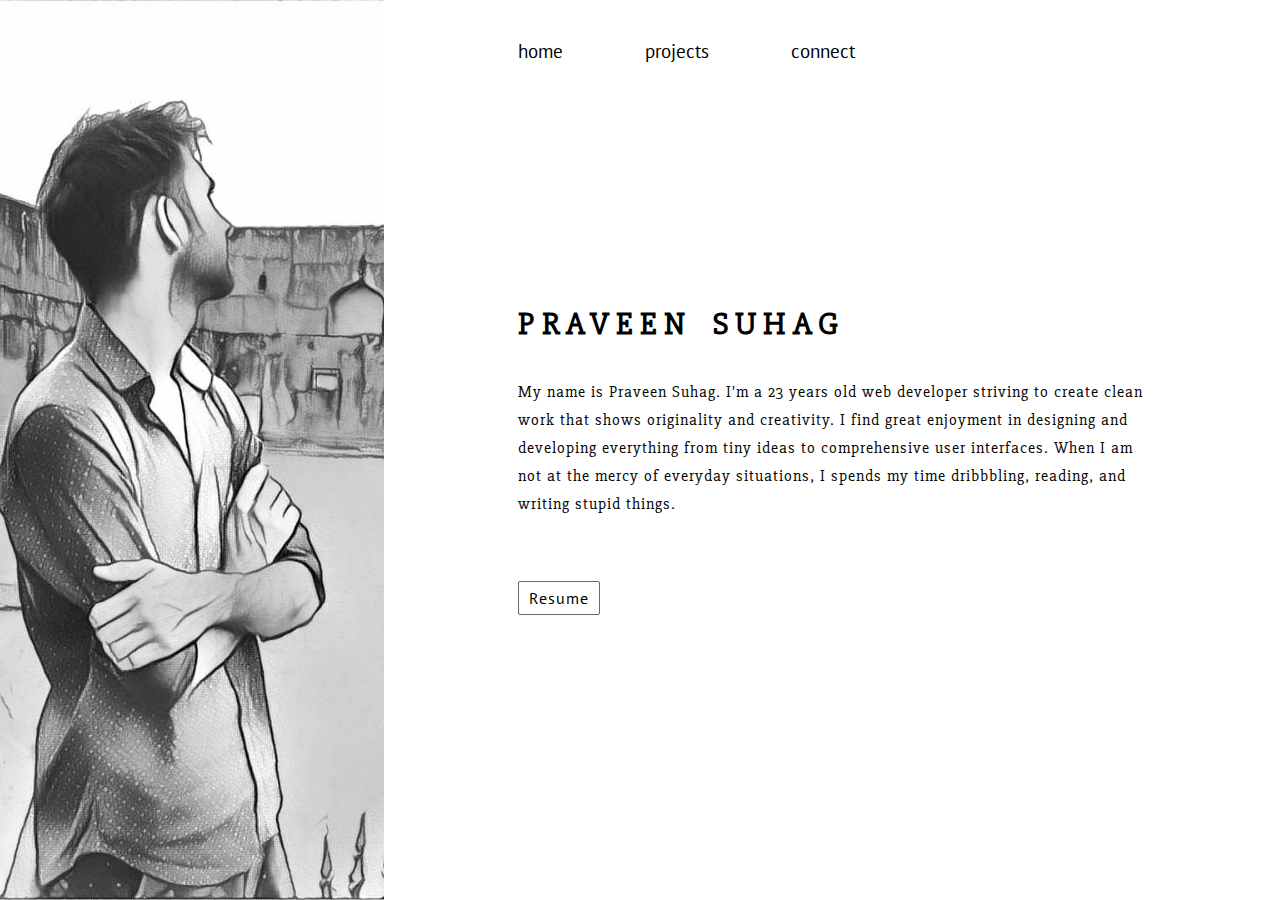
<file: index.html>
<!DOCTYPE html>

<head>
    <meta charset="utf-8">
    <meta http-equiv="X-UA-Compatible" content="IE=edge">
    <title>Suhag</title>
    <meta name="description" content="">
    <meta name="viewport" content="width=device-width, initial-scale=1">
    <link rel="stylesheet" type="text/css" href="home.css">
    <link rel="stylesheet" type="text/css" href="grid.css">
    
    <link href="https://fonts.googleapis.com/css?family=PT+Sans:400,700,700i&subset=cyrillic,cyrillic-ext,latin-ext" rel="stylesheet">
    <link href="https://fonts.googleapis.com/css?family=Slabo+27px" rel="stylesheet">
</head>

<body>
    <div class="home-page">
        <div class="home-gallery">
        </div>
        <div class="home-desc">
            <div class="navbar">
                <ul>
                    <li class="inline-me li-style-on js-home-bar">home</li>
                    <li class="inline-me li-style-on js-work-bar">projects</li>
                    <li class="inline-me li-style-on js-connect-bar">connect</li>
                </ul>
            </div>
            <div class="home-desc-about js-home-desc-about">
                <p class="title-name">Praveen Suhag</p>
                <p class="font-big">My name is Praveen Suhag. I'm a 23 years old web developer striving to create clean work that shows originality and creativity. I find great enjoyment in designing and developing everything from tiny ideas to comprehensive user interfaces. When I am not at the mercy of everyday situations, I spends my time dribbbling, reading, and writing stupid things.</p>
                <p class="contact-link style-none"></p>
                <p class="resume-link style-none"><a href="resume.pdf" class="style-none js-resume-link" style="border: 1px solid #666; border-radius: 2px; padding: 6px 10px;" target="_blank">Resume</a></p>
            </div>
        </div>
    </div>
    <div class="work-page js-work-page">
        <div class="close-button js-close-button">
            <img src="images/cross.svg">
        </div>
        <div class="side-line">
        </div>
        <div class="geekfunnel-container image-shadow">
            <div class="digit-number">
                01
                <p class="project-name">Geek Funnel</p>
            </div>
            <div class="pure-g">
                <div class="pure-u-2-5 pure-u-sm-1">
                    <div class="project-about js-geek-about">
                        <p class="big-letter">Geek Funnel brings together skilled people who have succeeded in an outstanding way through years of involvement with the world best and bright ideas.</p>
                        <!-- <p style="margin: 30px 0; color: red;">NodeJs | HapiJs | JavaScript | HTML | CSS</p> -->
                        <p style="margin-top: 30px;">Tools :</p>
                        <p style="margin-top: 10px;margin-bottom: 30px; color: #999;">NodeJs, HapiJs, JavaScript, Gulp, CSS</p>
                        <a href="http://geekfunnel.herokuapp.com/" target="_blank">
                            <p>Visit Project</p>
                        </a>
                    </div>
                </div>
                <div class="pure-u-3-5 pure-u-sm-1">
                    <div class="project-coverpic js-geekfunnel-coverpic">
                        <div style="display: table-cell; vertical-align: middle;">
                            <img src="images/work5.jpg">
                        </div>
                    </div>
                </div>
                <div class="geekfunnel-subcontainer">
                    <div class="subcont-height">
                        <div class="pure-g">
                            <div class="pure-u-1-2 pure-u-sm-1">
                                <div class="geekfunnel-pic js-geeksubpic1">
                                    <div class="tb-cell">
                                        <img src="images/work11.jpg">
                                    </div>
                                </div>
                            </div>
                            <div class="pure-u-1-2 pure-u-sm-1">
                                <div style="display: table; height: 100%; width: 100%;">
                                    <div class="tb-cell">
                                        <p class="big-letter geeksubinfo js-geeksubinfo1">We have clubbed together versatile range of people, from technology to invention to business and much more who are worth knowing.</p>
                                    </div>
                                </div>
                            </div>
                        </div>
                    </div>
                    <div class="subcont-height">
                        <div class="pure-g">
                            <div class="pure-u-1-2 pure-u-sm-1">
                                <div class="geekfunnel-pic js-geeksubpic2"">
                                    <div class="tb-cell">
                                        <img src="images/work8.jpg">
                                    </div>
                                </div>
                            </div>
                            <div class="pure-u-1-2 pure-u-sm-1">
                                <div style="display: table; height: 100%; width: 100%;">
                                    <div class="tb-cell">
                                        <p class="big-letter geeksubinfo js-geeksubinfo2">Here like-minded and passionate people can inclined to read about them and spark a motivation to learn more.</p>
                                    </div>
                                </div>
                            </div>
                        </div>
                    </div>
                </div>
            </div>
        </div>
        <div class="homezop-container image-shadow">
            <div class="digit-number">
                02
                <p class="project-name mobile-fix">Homezop</p>
            </div>
            <div class="pure-g">
                <div class="pure-u-2-5 pure-u-sm-1">
                    <div class="project-about js-homezop-about">
                        <p class="big-letter">We Design A Home That Makes You Happy And not just once, but every time you look at it.</p>
                        <!-- <p style="margin: 30px 0; color: red;">Arduino | Python</p>
                        <p style="margin-top: 30px;">Tools :</p> -->
                        <p style="margin-top: 30px;">Tools :</p>
                        <p style="margin-top: 10px;margin-bottom: 30px; color: #999;">NodeJs, HapiJs, JavaScript, Gulp, Sass</p>
                        <a href="http://homezop.com/" target="_blank">
                            <p>Visit Project</p>
                        </a>
                    </div>
                </div>
                <div class="pure-u-3-5 pure-u-sm-1">
                    <div class="project-coverpic js-homezop-coverpic">
                        <div style="display: table-cell; vertical-align: middle;">
                            <img src="images/homezop.jpg">
                        </div>
                    </div>
                </div>
            </div>
        </div>
        <div class="gabru-container image-shadow">
            <div class="digit-number">
                03
                <p class="project-name mobile-fix">Gabru</p>
            </div>
            <div class="pure-g">
                <div class="pure-u-2-5 pure-u-sm-1">
                    <div class="project-about js-gabru-about">
                        <p class="big-letter">A nutrition based React app where you can find delicious food to fit your lifestyle.</p>   
                        <p style="margin-top: 30px;">Tools :</p>
                        <p style="margin-top: 10px;margin-bottom: 30px; color: #999;">Javascript, React.js</p>
                        <a href="https://p4suhag.github.io/gabru/" target="_blank">
                            <p>Visit Project</p>
                        </a>
                    </div>
                </div>
                <div class="pure-u-3-5 pure-u-sm-1">
                    <div class="project-coverpic js-gabru-coverpic">
                        <div style="display: table-cell; vertical-align: middle;">
                            <img src="images/gabru.jpg">
                        </div>
                    </div>
                </div>
            </div>
        </div>
        <div class="rolto-container image-shadow">
            <div class="digit-number">
                04
                <p class="project-name mobile-fix">Rolto</p>
            </div>
            <div class="pure-g">
                <div class="pure-u-2-5 pure-u-sm-1">
                    <div class="project-about js-rolto-about">
                        <!-- <p class="big-letter">A nutrition based React app where you can find delicious food to fit your lifestyle.</p>-->
                        <p class="big-letter">Visualisation app shows Sachin Tendulkar stats using Force collision layout with d3</p>   
                        <p style="margin-top: 30px;">Tools :</p>
                        <p style="margin-top: 10px;margin-bottom: 30px; color: #999;">Javascript, d3.js</p>
                        <a href="https://p4suhag.github.io/rolto/" target="_blank">
                            <p>Visit Project</p>
                        </a>
                    </div>
                </div>
                <div class="pure-u-3-5 pure-u-sm-1">
                    <div class="project-coverpic js-rolto-coverpic">
                        <div style="display: table-cell; vertical-align: middle;">
                            <img src="images/rolto.jpg">
                        </div>
                    </div>
                </div>
            </div>
        </div>
        <div class="weaponx-container image-shadow">
            <div class="digit-number">
                05
                <p class="project-name">WeaponX</p>
            </div>
            <div class="pure-g">
                <div class="pure-u-2-5 pure-u-sm-1">
                    <div class="project-about js-weaponx-about">
                        <p class="big-letter">WeaponX is a Arduino based project which automatically sense the target and aims on it by sensing target motion. Code is available on GitHub.</p>
                        <!-- <p style="margin: 30px 0; color: red;">Arduino | Python</p>
                        <p style="margin-top: 30px;">Tools :</p> -->
                        <p style="margin-top: 30px;">Tools :</p>
                        <p style="margin-top: 10px;margin-bottom: 30px; color: #999;">Arduino, Python</p>
                        <a href="https://github.com/p4suhag/raichu" target="_blank">
                            <p>Github</p>
                        </a>
                    </div>
                </div>
                <div class="pure-u-3-5 pure-u-sm-1">
                    <div class="project-coverpic js-weaponx-coverpic">
                        <div style="display: table-cell; vertical-align: middle;">
                            <img src="images/weaponx.jpg">
                        </div>
                    </div>
                </div>
            </div>
        </div>
    </div>
    <script type="text/javascript" src="scripts/jquery-3.1.0.js"></script>
    <!-- <script src="https://ajax.googleapis.com/ajax/libs/jquery/2.2.2/jquery.min.js"></script> -->
    <script src="scripts/client.js"></script>
</body>

</html>
</file>
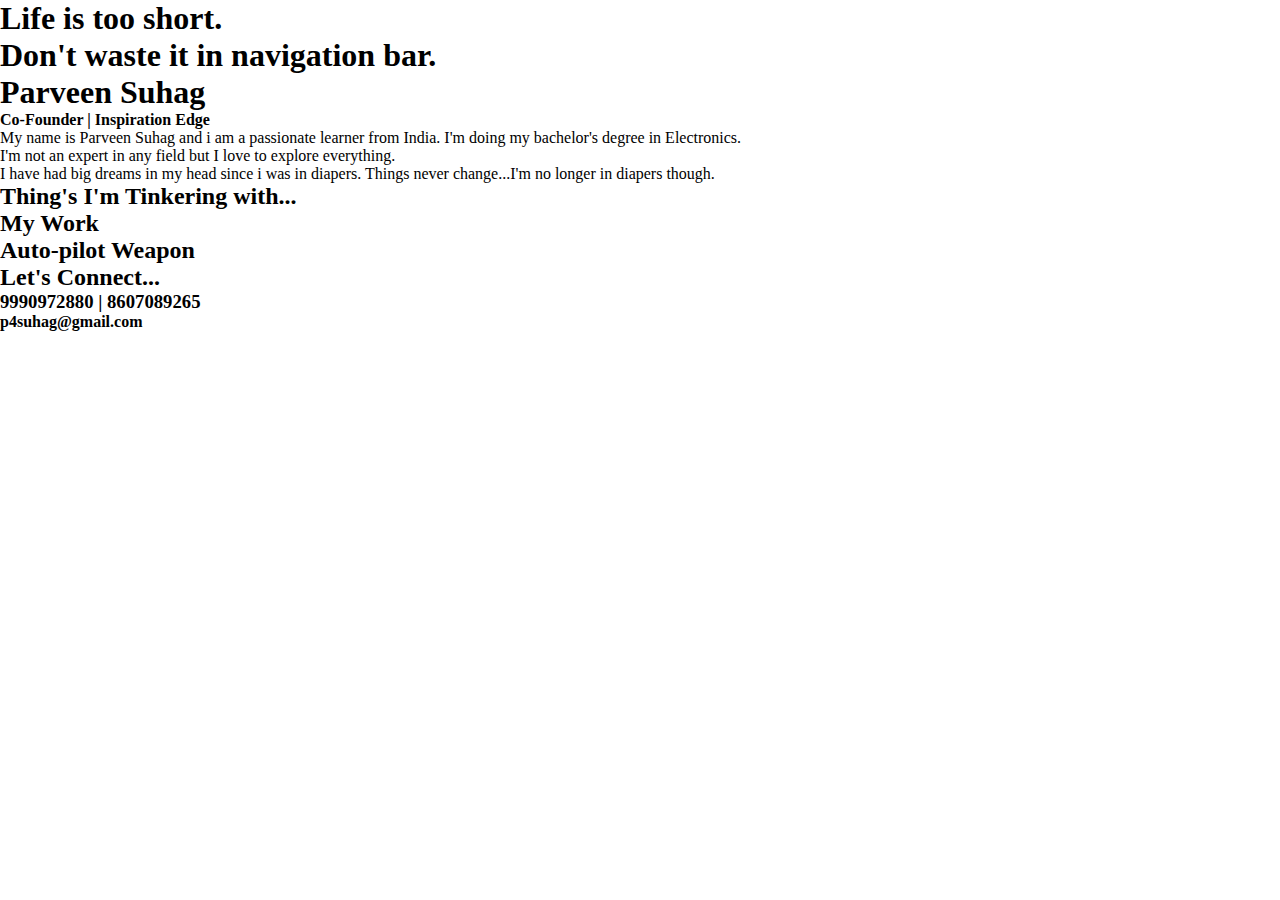
<file: home.html>
<!DOCTYPE html>
<!--[if lt IE 7]>      <html class="no-js lt-ie9 lt-ie8 lt-ie7"> <![endif]-->
<!--[if IE 7]>         <html class="no-js lt-ie9 lt-ie8"> <![endif]-->
<!--[if IE 8]>         <html class="no-js lt-ie9"> <![endif]-->
<!--[if gt IE 8]><!--> <html class="no-js"> <!--<![endif]-->
    <head>
        <meta charset="utf-8">
        <meta http-equiv="X-UA-Compatible" content="IE=edge">
        <title>Suhag</title>
        <meta name="description" content="">
        <meta name="viewport" content="width=device-width, initial-scale=1">
        <link href='http://fonts.googleapis.com/css?family=Kaushan+Script' rel='stylesheet' type='text/css'>
        <link href='http://fonts.googleapis.com/css?family=Courgette' rel='stylesheet' type='text/css'>
        
        <link rel="stylesheet" href="http://maxcdn.bootstrapcdn.com/font-awesome/4.3.0/css/font-awesome.min.css">
        <link href="http://ga-dash.s3.amazonaws.com/production/assets/application-116d553c2927f164a87d23535cb48fc2.css" media="all" rel="stylesheet" type="text/css">


        <link rel="stylesheet" type="text/css" href="home.css">

        

        <!-- Place favicon.ico and apple-touch-icon.png in the root directory -->
    </head>
    <body>
        <!--[if lt IE 7]>
            <p class="browsehappy">You are using an <strong>outdated</strong> browser. Please <a href="http://browsehappy.com/">upgrade your browser</a> to improve your experience.</p>
        <![endif]-->

        <!-- Add your site or application content here -->
        <div id="slide1">
           <div id="box1">
           	   <h1>Life is too short.
        	   <br>
        	   Don't waste it in navigation bar.</h1>
           </div>
        	
        	<div id="dp">
        		
        	</div>
        </div>



        <div id="slide2">
           <div id="box2">
        	<h1>Parveen Suhag</h1>
        	<h4>Co-Founder | Inspiration Edge</h4>
            <p>My name is Parveen Suhag and i am a passionate learner from India. I'm doing my bachelor's degree in Electronics.</p>
            <p>I'm not an expert in any field but I love to explore everything.</p>
            <p>I have had big dreams in my head since i was in diapers. Things never change...I'm no longer in diapers though.</p>
           </div> 
        </div>

        
        <div id="slide3">
           <h2>Thing's I'm Tinkering with...</h2>
           <div id="outer">
        	<div id="js" class="circle">
        		
        	</div>
        	<div id="html" class="circle">
        		
        	</div>
        	<div id="css" class="circle">
        		
        	</div>
        	<div id="arduino" class="circle">
        		
        	</div>
        	<div id="electro" class="circle">
        		
        	</div>
        	<div id="jquery" class="circle">
        		
        	</div>
        	<div id="c" class="circle">
                
        	</div>
           </div>
        </div>



        <div id="slide4">
        	<h2>My Work</h2>
        	<div id="block1" class="block">
        		
        	</div>
        	<div id="block2" class="block">
        		
        	</div>
        	<div id="block3" class="block">
        		<h2>Auto-pilot Weapon</h2>
        	</div>
        </div>

        
        <div id="slide5">
        	<h2>Let's  Connect...</h2>
        	<div id="fb" class="connect">
        		<a href="https://www.facebook.com/psuhag1"><img src="social/fb8.svg"></a>
        	</div>
        	<div id="twitter" class="connect">
        		<a href="https://twitter.com/p4suhag"><img src="social/twitter.svg"></a>
        	</div>
        	<div id="in" class="connect">
        		<a href="https://www.linkedin.com/pub/parveen-suhag/3b/555/24"><img src="social/linkedin1.svg"></a>
        	</div>
        	<div id="git" class="connect">
        		<a href="https://github.com/parveensuhag"><img src="social/git3.svg"></a>
        	</div>
        	<h3>9990972880 | 8607089265</h3>
        	<h4>p4suhag@gmail.com</h4>
        </div>










        <script src="//ajax.googleapis.com/ajax/libs/jquery/1.10.2/jquery.min.js"></script>
        <script>window.jQuery || document.write('<script src="js/vendor/jquery-1.10.2.min.js"><\/script>')</script>

        <!-- Google Analytics: change UA-XXXXX-X to be your site's ID. -->
        <script>
            (function(b,o,i,l,e,r){b.GoogleAnalyticsObject=l;b[l]||(b[l]=
            function(){(b[l].q=b[l].q||[]).push(arguments)});b[l].l=+new Date;
            e=o.createElement(i);r=o.getElementsByTagName(i)[0];
            e.src='//www.google-analytics.com/analytics.js';
            r.parentNode.insertBefore(e,r)}(window,document,'script','ga'));
            ga('create','UA-XXXXX-X');ga('send','pageview');
        </script>
        
    </body>
</html>
</file>
<file: home.css>
html {
    height: 100%;
    /*overflow: hidden;*/
    margin: 0;
    padding: 0;
}

body {
    margin: 0;
    padding: 0;
    height: 100%;
    width: 100%;
    background-color: #FFF;
    font-family: Slabo\ 27px, serif;
    font-size: 16px;
}

* {
    margin: 0;
    padding: 0;
    box-sizing: border-box;
    -webkit-font-smoothing: antialiased;
    font-smoothing: antialiased;
}

.red-color {
    color: #FF3366;
}

.style-none {
    text-decoration: none;
    color: #000;
}

.home-page {
    width: 100%;
    height: 100%;
}

.home-desc {
    width: 70%;
    height: 100%;
    display: table;
    float: right;
}

.navbar {
    display: table-row;
    z-index: 1;
    height: 60px;
}

.navbar ul {
    padding-left: 15%;
    margin-top: 30px;
    font-family: 'PT Sans', sans-serif;
}

.inline-me {
    display: inline-block;
}

li {
    margin: 0 70px 0 0;
    padding: 8px;
    padding-left: 0;
    font-size: 1.2em;
}

.li-style-on:hover {
    cursor: pointer;
}

.hover-border:hover {
    border-bottom: solid 1px red;
    cursor: pointer;
}

.home-desc-about {
    display: table-cell;
    vertical-align: middle;
    padding: 0 15% 70px;
}

.title-name,
.font-big {
    margin: 35px 0;
}
.font-big {
    margin-bottom: 70px;
}

.title-name {
    font-size: 2em;
    font-weight: 600;
    letter-spacing: 7px;
    word-spacing: 8px;
    text-transform: uppercase;
}

.font-big {
    line-height: 1.75em;
    font-size: 1em;
    /* font-weight: 600; */
    color: #000;
    letter-spacing: 1px;
    word-spacing: 1px;
}

.resume-link,
.contact-link {
    font-family: 'PT Sans', sans-serif;
    letter-spacing: 1px;
    margin: 25px 0;
}

.contact-link-sub {
    display: block;
    text-decoration: none;
    color: black;
}

.home-gallery {
    width: 30%;
    height: 100%;
    float: left;
    position: relative;
    /*background-color: #EDEDED;*/
    background: url(./images/ps00.jpg);
    background-position: center;
    background-size: cover;
    -webkit-filter: grayscale(1);
}

.home-gallery-box {
    width: 100%;
    position: absolute;
    top: 15%;
    left: -15%;
    max-height: 100%;
    max-width: 100%;
    width: auto;
}


/*-----[ style the connect box ]------*/

.connect {
    width: 30%;
    height: 100%;
    position: fixed;
    left: 100%;
}

.connect-holder {
    width: 280px;
    height: 420px;
    position: relative;
    top: 26%;
    margin: auto;
    color: #555;
    border-radius: 5px;
    -webkit-transition: width 0.7s, top 0.7s;
    transition: width 0.7s, top 0.7s;
    -webkit-box-shadow: 0 15px 20px rgba(0, 0, 0, 0.2);
    box-shadow: 0 10px 10px rgba(0, 0, 0, 0.2);
}

.connect-image {
    height: 400px;
    position: relative;
    top: -30px;
    border-radius: 4px;
    background: url('./images/ps20.jpg') center/cover;
    -webkit-transition: top 0.7s, left 4s;
    transition: top 0.7s, left 4s;
    z-index: 3;
}

.phone-me {
    position: absolute;
    bottom: 10px;
    width: 100%;
    text-align: center;
    font-weight: 700;
    letter-spacing: 1px;
}


/*.phone-me {
  position: absolute;
  bottom: 10px;
  right: 10px;
}

.phone-me span {
  float: right;
  color: #FBFBE4;
  font-weight: 700;
  display: inline-block;
  margin: 0 5px;
  letter-spacing: 2px;
}

.phone-me img {
  height: 15px;
  width: 15px;
}*/

.connect-holder:hover {
    /*width: 320px;*/
    top: 30%;
}

.connect-holder:hover .connect-image {
    top: -150px;
    /*left: 70px;*/
}

.social-link {
    width: 100%;
    margin: auto;
    position: absolute;
    bottom: -2px;
    text-align: center;
}

.social-link p {
    font-size: 0.9em;
    letter-spacing: 1.6px;
    margin-bottom: 35px;
    font-weight: 700;
    text-transform: uppercase;
}

.social-link li {
    display: inline-block;
    list-style-type: none;
}

.social-link img {
    width: 20px;
    height: 20px;
}


/*----[ work page ]-----*/

.work-page {
    width: 100%;
    height: 100%;
    position: fixed;
    top: 0;
    background-color: #fff;
    z-index: 4;
    overflow: scroll;
    text-align: justify;
    visibility: hidden;
}

.work-page p {
    font-family: 'PT Sans', sans-serif;
}

.work-page a {
    color: #551A8B;
}

.close-button {
    position: fixed;
    top: 20px;
    right: 20px;
    height: 20px;
    width: 20px;
    cursor: pointer;
}

.side-line {
    position: fixed;
    left: 15%;
    width: 12px;
    height: 250px;
    background-color: rgba(0, 0, 0, 0.04);
    border-radius: 0 0 10px 10px;
}

.side-line,
.digit-number {
    z-index: -1;
}

.geekfunnel-container,
.homezop-container,
.gabru-container,
.weaponx-container {
    width: 90%;
    margin: auto;
    margin-bottom: 80px;
}

.geekfunnel-container {
    margin-bottom: 40px;
}

.project-name {
    display: inline-block;
    margin-left: 70px;
    font-size: 0.55em;
    color: rgba(0, 0, 0, 0.12);
}

.digit-number {
    font-size: 700%;
    float: left;
    position: absolute;
    left: 5%;
    color: rgba(0, 0, 0, 0.04);
    font-family: Slabo\ 27px, serif;
}

.image-shadow img {
    box-shadow: 1px 4px 8px 0 rgba(0, 0, 0, 0.2), 0 6px 20px 0 rgba(0, 0, 0, 0.19);
    /*-webkit-box-shadow: 0 15px 20px rgba(0,0,0,0.2);*/
}

.project-about {
    width: 55%;
    margin: 55% auto 0;
    opacity: 0;
    position: relative;
    top: 250px;
}

.project-about a {
    text-decoration: none;
}

.project-about a p {
    margin-top: 30px;
}

.big-letter:first-letter {
    float: left;
    color: #f00;
    font-size: 55px;
    line-height: 50px;
    padding-top: -4px;
    padding-right: 8px;
    padding-left: 2px;
    font-family: Georgia;
}

.project-coverpic {
    height: 100%;
    display: table;
    position: relative;
    left: 80%;
    opacity: 0;
}


/*.coverpic-box {
  width: 80%;
  height: 100%;
  background-image: url('./images/geekfunnel-cover.png');
  background-size: cover;
  background-position: center;
}*/

.project-coverpic img {
    width: 100%;
    margin: 27% auto 0 auto;
}

.geekfunnel-subcontainer {
    width: 100%;
    margin: 15% 11% 17%;
}

.tb-cell {
    display: table-cell;
    vertical-align: middle;
}

.subcont-height {
    height: 70%;
}

.geekfunnel-subcontainer p {
    position: relative;
    padding: 15px;
}

.geekfunnel-pic {
    max-width: 550px;
    display: table;
    position: relative;
    left: 300px;
    opacity: 0;
    z-index: 1;
}

.geekfunnel-pic img {
    width: 100%;
}

.geeksubinfo {
    position: relative;
    left: -300px;
    opacity: 0;
    max-width: 300px;
    margin: auto;
}

.resume-link img {
    height: 25px;
    width: 25px;
    margin-right: 20px;
}

.contact-link img {
    height: 25px;
    width: 25px;
    margin-right: 20px;
    position: relative;
    top: 8px;
}

.resume-link span {
    float: right;
    margin-right: 25px;
}

.phone-no {
    position: relative;
    top: -7.5px;
    padding-left: 15px;
    visibility: hidden;
}

.phone-no,
.phone-icon {
    cursor: pointer;
}

.phone-no:hover {
    visibility: visible;
}

.phone-icon-box:hover + .phone-no {
    visibility: visible;
}


/*------[ code for responsiveness ]---------*/

@media screen and (max-width: 700px) {
    .home-gallery {
        width: 100%;
        height: 50%;
        float: none;
    }
    .home-desc {
        width: 100%;
        float: none;
    }
    .navbar ul {
        padding: 0;
        text-align: center;
    }
    .navbar li {
        margin: 0 30px;
    }
    .home-desc-about {
        padding: 0 15%;
    }
}

@media screen and (max-width: 700px) {
    .navbar li {
        margin: 0 20px;
    }
    .title-name {
        font-size: 1.5em;
    }
    .resume-link {
        margin-top: 50px;
    }
}

@media screen and (max-width: 700px) {
    .navbar li {
        margin: 0 10px;
        font-size: 1em;
    }
}

@media screen and (max-width: 500px) {
    .phone-no {
        top: 20px;
        padding-left: 50px;
    }
    .digit-number {
        font-size: 500%;
    }
    .project-name {
        position: relative;
        top: -40px;
    }
    .mobile-fix {
        position: relative;
        top: 30px;
        left: -30px;
    }
}
</file>
<file: grid.css>
/*!
Pure v0.6.0
Copyright 2014 Yahoo! Inc. All rights reserved.
Licensed under the BSD License.
https://github.com/yahoo/pure/blob/master/LICENSE.md
*/


/*!
normalize.css v^3.0 | MIT License | git.io/normalize
Copyright (c) Nicolas Gallagher and Jonathan Neal
*/


/*! normalize.css v3.0.2 | MIT License | git.io/normalize */

html {
    font-family: sans-serif;
    -ms-text-size-adjust: 100%;
    -webkit-text-size-adjust: 100%
}

body {
    margin: 0
}

article,
aside,
details,
figcaption,
figure,
footer,
header,
hgroup,
main,
menu,
nav,
section,
summary {
    display: block
}

audio,
canvas,
progress,
video {
    display: inline-block;
    vertical-align: baseline
}

audio:not([controls]) {
    display: none;
    height: 0
}

[hidden],
template {
    display: none
}

a {
    background-color: transparent
}

a:active,
a:hover {
    outline: 0
}

abbr[title] {
    border-bottom: 1px dotted
}

b,
strong {
    font-weight: 700
}

dfn {
    font-style: italic
}

h1 {
    font-size: 2em;
    margin: .67em 0
}

mark {
    background: #ff0;
    color: #000
}

small {
    font-size: 80%
}

sub,
sup {
    font-size: 75%;
    line-height: 0;
    position: relative;
    vertical-align: baseline
}

sup {
    top: -.5em
}

sub {
    bottom: -.25em
}

img {
    border: 0
}

svg:not(:root) {
    overflow: hidden
}

figure {
    margin: 1em 40px
}

hr {
    -moz-box-sizing: content-box;
    box-sizing: content-box;
    height: 0
}

pre {
    overflow: auto
}

code,
kbd,
pre,
samp {
    font-family: monospace, monospace;
    font-size: 1em
}

button,
input,
optgroup,
select,
textarea {
    color: inherit;
    font: inherit;
    margin: 0
}

button {
    overflow: visible
}

button,
select {
    text-transform: none
}

button,
html input[type=button],
input[type=reset],
input[type=submit] {
    -webkit-appearance: button;
    cursor: pointer
}

button[disabled],
html input[disabled] {
    cursor: default
}

button::-moz-focus-inner,
input::-moz-focus-inner {
    border: 0;
    padding: 0
}

input {
    line-height: normal
}

input[type=checkbox],
input[type=radio] {
    box-sizing: border-box;
    padding: 0
}

input[type=number]::-webkit-inner-spin-button,
input[type=number]::-webkit-outer-spin-button {
    height: auto
}

input[type=search] {
    -webkit-appearance: textfield;
    -moz-box-sizing: content-box;
    -webkit-box-sizing: content-box;
    box-sizing: content-box
}

input[type=search]::-webkit-search-cancel-button,
input[type=search]::-webkit-search-decoration {
    -webkit-appearance: none
}

fieldset {
    border: 1px solid silver;
    margin: 0 2px;
    padding: .35em .625em .75em
}

legend {
    border: 0;
    padding: 0
}

textarea {
    overflow: auto
}

optgroup {
    font-weight: 700
}

table {
    border-collapse: collapse;
    border-spacing: 0
}

td,
th {
    padding: 0
}

.hidden,
[hidden] {
    display: none!important
}

.pure-img {
    max-width: 100%;
    height: auto;
    display: block
}


/*!
Pure v0.6.0
Copyright 2014 Yahoo! Inc. All rights reserved.
Licensed under the BSD License.
https://github.com/yahoo/pure/blob/master/LICENSE.md
*/

.pure-g {
    display: -webkit-flex;
    -webkit-flex-flow: row wrap;
    display: -ms-flexbox;
    -ms-flex-flow: row wrap;
    -ms-align-content: flex-start;
    -webkit-align-content: flex-start;
    align-content: flex-start
}

.opera-only:-o-prefocus,

.pure-u {
    display: inline-block;
    *display: inline;
    zoom: 1;
    letter-spacing: normal;
    word-spacing: normal;
    vertical-align: top;
    text-rendering: auto
}

.pure-u-1,
.pure-u-1-1,
.pure-u-1-2,
.pure-u-1-3,
.pure-u-2-3,
.pure-u-1-4,
.pure-u-3-4,
.pure-u-1-5,
.pure-u-2-5,
.pure-u-3-5,
.pure-u-4-5,
.pure-u-5-5,
.pure-u-1-6,
.pure-u-5-6,
.pure-u-1-8,
.pure-u-3-8,
.pure-u-5-8,
.pure-u-7-8,
.pure-u-1-12,
.pure-u-5-12,
.pure-u-7-12,
.pure-u-11-12,
.pure-u-1-24,
.pure-u-2-24,
.pure-u-3-24,
.pure-u-4-24,
.pure-u-5-24,
.pure-u-6-24,
.pure-u-7-24,
.pure-u-8-24,
.pure-u-9-24,
.pure-u-10-24,
.pure-u-11-24,
.pure-u-12-24,
.pure-u-13-24,
.pure-u-14-24,
.pure-u-15-24,
.pure-u-16-24,
.pure-u-17-24,
.pure-u-18-24,
.pure-u-19-24,
.pure-u-20-24,
.pure-u-21-24,
.pure-u-22-24,
.pure-u-23-24,
.pure-u-24-24 {
    display: inline-block;
    *display: inline;
    zoom: 1;
    letter-spacing: normal;
    word-spacing: normal;
    vertical-align: top;
    text-rendering: auto
}

.pure-u-1-24 {
    width: 4.1667%;
    *width: 4.1357%
}

.pure-u-1-12,
.pure-u-2-24 {
    width: 8.3333%;
    *width: 8.3023%
}

.pure-u-1-8,
.pure-u-3-24 {
    width: 12.5%;
    *width: 12.469%
}

.pure-u-1-6,
.pure-u-4-24 {
    width: 16.6667%;
    *width: 16.6357%
}

.pure-u-1-5 {
    width: 20%;
    *width: 19.969%
}

.pure-u-5-24 {
    width: 20.8333%;
    *width: 20.8023%
}

.pure-u-1-4,
.pure-u-6-24 {
    width: 25%;
    *width: 24.969%
}

.pure-u-7-24 {
    width: 29.1667%;
    *width: 29.1357%
}

.pure-u-1-3,
.pure-u-8-24 {
    width: 33.3333%;
    *width: 33.3023%
}

.pure-u-3-8,
.pure-u-9-24 {
    width: 37.5%;
    *width: 37.469%
}

.pure-u-2-5 {
    width: 40%;
    *width: 39.969%
}

.pure-u-5-12,
.pure-u-10-24 {
    width: 41.6667%;
    *width: 41.6357%
}

.pure-u-11-24 {
    width: 45.8333%;
    *width: 45.8023%
}

.pure-u-1-2,
.pure-u-12-24 {
    width: 50%;
    *width: 49.969%
}

.pure-u-13-24 {
    width: 54.1667%;
    *width: 54.1357%
}

.pure-u-7-12,
.pure-u-14-24 {
    width: 58.3333%;
    *width: 58.3023%
}

.pure-u-3-5 {
    width: 60%;
    *width: 59.969%
}

.pure-u-5-8,
.pure-u-15-24 {
    width: 62.5%;
    *width: 62.469%
}

.pure-u-2-3,
.pure-u-16-24 {
    width: 66.6667%;
    *width: 66.6357%
}

.pure-u-17-24 {
    width: 70.8333%;
    *width: 70.8023%
}

.pure-u-3-4,
.pure-u-18-24 {
    width: 75%;
    *width: 74.969%
}

.pure-u-19-24 {
    width: 79.1667%;
    *width: 79.1357%
}

.pure-u-4-5 {
    width: 80%;
    *width: 79.969%
}

.pure-u-5-6,
.pure-u-20-24 {
    width: 83.3333%;
    *width: 83.3023%
}

.pure-u-7-8,
.pure-u-21-24 {
    width: 87.5%;
    *width: 87.469%
}

.pure-u-11-12,
.pure-u-22-24 {
    width: 91.6667%;
    *width: 91.6357%
}

.pure-u-23-24 {
    width: 95.8333%;
    *width: 95.8023%
}

.pure-u-1,
.pure-u-1-1,
.pure-u-5-5,
.pure-u-24-24 {
    width: 100%
}


/*!
Pure v0.6.0
Copyright 2014 Yahoo! Inc. All rights reserved.
Licensed under the BSD License.
https://github.com/yahoo/pure/blob/master/LICENSE.md
*/

@media screen and (max-width:35.5em) {
    .pure-u-sm-1,
    .pure-u-sm-1-1,
    .pure-u-sm-1-2,
    .pure-u-sm-1-3,
    .pure-u-sm-2-3,
    .pure-u-sm-1-4,
    .pure-u-sm-3-4,
    .pure-u-sm-1-5,
    .pure-u-sm-2-5,
    .pure-u-sm-3-5,
    .pure-u-sm-4-5,
    .pure-u-sm-5-5,
    .pure-u-sm-1-6,
    .pure-u-sm-5-6,
    .pure-u-sm-1-8,
    .pure-u-sm-3-8,
    .pure-u-sm-5-8,
    .pure-u-sm-7-8,
    .pure-u-sm-1-12,
    .pure-u-sm-5-12,
    .pure-u-sm-7-12,
    .pure-u-sm-11-12,
    .pure-u-sm-1-24,
    .pure-u-sm-2-24,
    .pure-u-sm-3-24,
    .pure-u-sm-4-24,
    .pure-u-sm-5-24,
    .pure-u-sm-6-24,
    .pure-u-sm-7-24,
    .pure-u-sm-8-24,
    .pure-u-sm-9-24,
    .pure-u-sm-10-24,
    .pure-u-sm-11-24,
    .pure-u-sm-12-24,
    .pure-u-sm-13-24,
    .pure-u-sm-14-24,
    .pure-u-sm-15-24,
    .pure-u-sm-16-24,
    .pure-u-sm-17-24,
    .pure-u-sm-18-24,
    .pure-u-sm-19-24,
    .pure-u-sm-20-24,
    .pure-u-sm-21-24,
    .pure-u-sm-22-24,
    .pure-u-sm-23-24,
    .pure-u-sm-24-24 {
        display: inline-block;
        *display: inline;
        zoom: 1;
        letter-spacing: normal;
        word-spacing: normal;
        vertical-align: top;
        text-rendering: auto
    }
    .pure-u-sm-1-24 {
        width: 4.1667%;
        *width: 4.1357%
    }
    .pure-u-sm-1-12,
    .pure-u-sm-2-24 {
        width: 8.3333%;
        *width: 8.3023%
    }
    .pure-u-sm-1-8,
    .pure-u-sm-3-24 {
        width: 12.5%;
        *width: 12.469%
    }
    .pure-u-sm-1-6,
    .pure-u-sm-4-24 {
        width: 16.6667%;
        *width: 16.6357%
    }
    .pure-u-sm-1-5 {
        width: 20%;
        *width: 19.969%
    }
    .pure-u-sm-5-24 {
        width: 20.8333%;
        *width: 20.8023%
    }
    .pure-u-sm-1-4,
    .pure-u-sm-6-24 {
        width: 25%;
        *width: 24.969%
    }
    .pure-u-sm-7-24 {
        width: 29.1667%;
        *width: 29.1357%
    }
    .pure-u-sm-1-3,
    .pure-u-sm-8-24 {
        width: 33.3333%;
        *width: 33.3023%
    }
    .pure-u-sm-3-8,
    .pure-u-sm-9-24 {
        width: 37.5%;
        *width: 37.469%
    }
    .pure-u-sm-2-5 {
        width: 40%;
        *width: 39.969%
    }
    .pure-u-sm-5-12,
    .pure-u-sm-10-24 {
        width: 41.6667%;
        *width: 41.6357%
    }
    .pure-u-sm-11-24 {
        width: 45.8333%;
        *width: 45.8023%
    }
    .pure-u-sm-1-2,
    .pure-u-sm-12-24 {
        width: 50%;
        *width: 49.969%
    }
    .pure-u-sm-13-24 {
        width: 54.1667%;
        *width: 54.1357%
    }
    .pure-u-sm-7-12,
    .pure-u-sm-14-24 {
        width: 58.3333%;
        *width: 58.3023%
    }
    .pure-u-sm-3-5 {
        width: 60%;
        *width: 59.969%
    }
    .pure-u-sm-5-8,
    .pure-u-sm-15-24 {
        width: 62.5%;
        *width: 62.469%
    }
    .pure-u-sm-2-3,
    .pure-u-sm-16-24 {
        width: 66.6667%;
        *width: 66.6357%
    }
    .pure-u-sm-17-24 {
        width: 70.8333%;
        *width: 70.8023%
    }
    .pure-u-sm-3-4,
    .pure-u-sm-18-24 {
        width: 75%;
        *width: 74.969%
    }
    .pure-u-sm-19-24 {
        width: 79.1667%;
        *width: 79.1357%
    }
    .pure-u-sm-4-5 {
        width: 80%;
        *width: 79.969%
    }
    .pure-u-sm-5-6,
    .pure-u-sm-20-24 {
        width: 83.3333%;
        *width: 83.3023%
    }
    .pure-u-sm-7-8,
    .pure-u-sm-21-24 {
        width: 87.5%;
        *width: 87.469%
    }
    .pure-u-sm-11-12,
    .pure-u-sm-22-24 {
        width: 91.6667%;
        *width: 91.6357%
    }
    .pure-u-sm-23-24 {
        width: 95.8333%;
        *width: 95.8023%
    }
    .pure-u-sm-1,
    .pure-u-sm-1-1,
    .pure-u-sm-5-5,
    .pure-u-sm-24-24 {
        width: 100%
    }
}

@media screen and (min-width:48em) {
    .pure-u-md-1,
    .pure-u-md-1-1,
    .pure-u-md-1-2,
    .pure-u-md-1-3,
    .pure-u-md-2-3,
    .pure-u-md-1-4,
    .pure-u-md-3-4,
    .pure-u-md-1-5,
    .pure-u-md-2-5,
    .pure-u-md-3-5,
    .pure-u-md-4-5,
    .pure-u-md-5-5,
    .pure-u-md-1-6,
    .pure-u-md-5-6,
    .pure-u-md-1-8,
    .pure-u-md-3-8,
    .pure-u-md-5-8,
    .pure-u-md-7-8,
    .pure-u-md-1-12,
    .pure-u-md-5-12,
    .pure-u-md-7-12,
    .pure-u-md-11-12,
    .pure-u-md-1-24,
    .pure-u-md-2-24,
    .pure-u-md-3-24,
    .pure-u-md-4-24,
    .pure-u-md-5-24,
    .pure-u-md-6-24,
    .pure-u-md-7-24,
    .pure-u-md-8-24,
    .pure-u-md-9-24,
    .pure-u-md-10-24,
    .pure-u-md-11-24,
    .pure-u-md-12-24,
    .pure-u-md-13-24,
    .pure-u-md-14-24,
    .pure-u-md-15-24,
    .pure-u-md-16-24,
    .pure-u-md-17-24,
    .pure-u-md-18-24,
    .pure-u-md-19-24,
    .pure-u-md-20-24,
    .pure-u-md-21-24,
    .pure-u-md-22-24,
    .pure-u-md-23-24,
    .pure-u-md-24-24 {
        display: inline-block;
        *display: inline;
        zoom: 1;
        letter-spacing: normal;
        word-spacing: normal;
        vertical-align: top;
        text-rendering: auto
    }
    .pure-u-md-1-24 {
        width: 4.1667%;
        *width: 4.1357%
    }
    .pure-u-md-1-12,
    .pure-u-md-2-24 {
        width: 8.3333%;
        *width: 8.3023%
    }
    .pure-u-md-1-8,
    .pure-u-md-3-24 {
        width: 12.5%;
        *width: 12.469%
    }
    .pure-u-md-1-6,
    .pure-u-md-4-24 {
        width: 16.6667%;
        *width: 16.6357%
    }
    .pure-u-md-1-5 {
        width: 20%;
        *width: 19.969%
    }
    .pure-u-md-5-24 {
        width: 20.8333%;
        *width: 20.8023%
    }
    .pure-u-md-1-4,
    .pure-u-md-6-24 {
        width: 25%;
        *width: 24.969%
    }
    .pure-u-md-7-24 {
        width: 29.1667%;
        *width: 29.1357%
    }
    .pure-u-md-1-3,
    .pure-u-md-8-24 {
        width: 33.3333%;
        *width: 33.3023%
    }
    .pure-u-md-3-8,
    .pure-u-md-9-24 {
        width: 37.5%;
        *width: 37.469%
    }
    .pure-u-md-2-5 {
        width: 40%;
        *width: 39.969%
    }
    .pure-u-md-5-12,
    .pure-u-md-10-24 {
        width: 41.6667%;
        *width: 41.6357%
    }
    .pure-u-md-11-24 {
        width: 45.8333%;
        *width: 45.8023%
    }
    .pure-u-md-1-2,
    .pure-u-md-12-24 {
        width: 50%;
        *width: 49.969%
    }
    .pure-u-md-13-24 {
        width: 54.1667%;
        *width: 54.1357%
    }
    .pure-u-md-7-12,
    .pure-u-md-14-24 {
        width: 58.3333%;
        *width: 58.3023%
    }
    .pure-u-md-3-5 {
        width: 60%;
        *width: 59.969%
    }
    .pure-u-md-5-8,
    .pure-u-md-15-24 {
        width: 62.5%;
        *width: 62.469%
    }
    .pure-u-md-2-3,
    .pure-u-md-16-24 {
        width: 66.6667%;
        *width: 66.6357%
    }
    .pure-u-md-17-24 {
        width: 70.8333%;
        *width: 70.8023%
    }
    .pure-u-md-3-4,
    .pure-u-md-18-24 {
        width: 75%;
        *width: 74.969%
    }
    .pure-u-md-19-24 {
        width: 79.1667%;
        *width: 79.1357%
    }
    .pure-u-md-4-5 {
        width: 80%;
        *width: 79.969%
    }
    .pure-u-md-5-6,
    .pure-u-md-20-24 {
        width: 83.3333%;
        *width: 83.3023%
    }
    .pure-u-md-7-8,
    .pure-u-md-21-24 {
        width: 87.5%;
        *width: 87.469%
    }
    .pure-u-md-11-12,
    .pure-u-md-22-24 {
        width: 91.6667%;
        *width: 91.6357%
    }
    .pure-u-md-23-24 {
        width: 95.8333%;
        *width: 95.8023%
    }
    .pure-u-md-1,
    .pure-u-md-1-1,
    .pure-u-md-5-5,
    .pure-u-md-24-24 {
        width: 100%
    }
}

@media screen and (min-width:64em) {
    .pure-u-lg-1,
    .pure-u-lg-1-1,
    .pure-u-lg-1-2,
    .pure-u-lg-1-3,
    .pure-u-lg-2-3,
    .pure-u-lg-1-4,
    .pure-u-lg-3-4,
    .pure-u-lg-1-5,
    .pure-u-lg-2-5,
    .pure-u-lg-3-5,
    .pure-u-lg-4-5,
    .pure-u-lg-5-5,
    .pure-u-lg-1-6,
    .pure-u-lg-5-6,
    .pure-u-lg-1-8,
    .pure-u-lg-3-8,
    .pure-u-lg-5-8,
    .pure-u-lg-7-8,
    .pure-u-lg-1-12,
    .pure-u-lg-5-12,
    .pure-u-lg-7-12,
    .pure-u-lg-11-12,
    .pure-u-lg-1-24,
    .pure-u-lg-2-24,
    .pure-u-lg-3-24,
    .pure-u-lg-4-24,
    .pure-u-lg-5-24,
    .pure-u-lg-6-24,
    .pure-u-lg-7-24,
    .pure-u-lg-8-24,
    .pure-u-lg-9-24,
    .pure-u-lg-10-24,
    .pure-u-lg-11-24,
    .pure-u-lg-12-24,
    .pure-u-lg-13-24,
    .pure-u-lg-14-24,
    .pure-u-lg-15-24,
    .pure-u-lg-16-24,
    .pure-u-lg-17-24,
    .pure-u-lg-18-24,
    .pure-u-lg-19-24,
    .pure-u-lg-20-24,
    .pure-u-lg-21-24,
    .pure-u-lg-22-24,
    .pure-u-lg-23-24,
    .pure-u-lg-24-24 {
        display: inline-block;
        *display: inline;
        zoom: 1;
        letter-spacing: normal;
        word-spacing: normal;
        vertical-align: top;
        text-rendering: auto
    }
    .pure-u-lg-1-24 {
        width: 4.1667%;
        *width: 4.1357%
    }
    .pure-u-lg-1-12,
    .pure-u-lg-2-24 {
        width: 8.3333%;
        *width: 8.3023%
    }
    .pure-u-lg-1-8,
    .pure-u-lg-3-24 {
        width: 12.5%;
        *width: 12.469%
    }
    .pure-u-lg-1-6,
    .pure-u-lg-4-24 {
        width: 16.6667%;
        *width: 16.6357%
    }
    .pure-u-lg-1-5 {
        width: 20%;
        *width: 19.969%
    }
    .pure-u-lg-5-24 {
        width: 20.8333%;
        *width: 20.8023%
    }
    .pure-u-lg-1-4,
    .pure-u-lg-6-24 {
        width: 25%;
        *width: 24.969%
    }
    .pure-u-lg-7-24 {
        width: 29.1667%;
        *width: 29.1357%
    }
    .pure-u-lg-1-3,
    .pure-u-lg-8-24 {
        width: 33.3333%;
        *width: 33.3023%
    }
    .pure-u-lg-3-8,
    .pure-u-lg-9-24 {
        width: 37.5%;
        *width: 37.469%
    }
    .pure-u-lg-2-5 {
        width: 40%;
        *width: 39.969%
    }
    .pure-u-lg-5-12,
    .pure-u-lg-10-24 {
        width: 41.6667%;
        *width: 41.6357%
    }
    .pure-u-lg-11-24 {
        width: 45.8333%;
        *width: 45.8023%
    }
    .pure-u-lg-1-2,
    .pure-u-lg-12-24 {
        width: 50%;
        *width: 49.969%
    }
    .pure-u-lg-13-24 {
        width: 54.1667%;
        *width: 54.1357%
    }
    .pure-u-lg-7-12,
    .pure-u-lg-14-24 {
        width: 58.3333%;
        *width: 58.3023%
    }
    .pure-u-lg-3-5 {
        width: 60%;
        *width: 59.969%
    }
    .pure-u-lg-5-8,
    .pure-u-lg-15-24 {
        width: 62.5%;
        *width: 62.469%
    }
    .pure-u-lg-2-3,
    .pure-u-lg-16-24 {
        width: 66.6667%;
        *width: 66.6357%
    }
    .pure-u-lg-17-24 {
        width: 70.8333%;
        *width: 70.8023%
    }
    .pure-u-lg-3-4,
    .pure-u-lg-18-24 {
        width: 75%;
        *width: 74.969%
    }
    .pure-u-lg-19-24 {
        width: 79.1667%;
        *width: 79.1357%
    }
    .pure-u-lg-4-5 {
        width: 80%;
        *width: 79.969%
    }
    .pure-u-lg-5-6,
    .pure-u-lg-20-24 {
        width: 83.3333%;
        *width: 83.3023%
    }
    .pure-u-lg-7-8,
    .pure-u-lg-21-24 {
        width: 87.5%;
        *width: 87.469%
    }
    .pure-u-lg-11-12,
    .pure-u-lg-22-24 {
        width: 91.6667%;
        *width: 91.6357%
    }
    .pure-u-lg-23-24 {
        width: 95.8333%;
        *width: 95.8023%
    }
    .pure-u-lg-1,
    .pure-u-lg-1-1,
    .pure-u-lg-5-5,
    .pure-u-lg-24-24 {
        width: 100%
    }
}

@media screen and (min-width:80em) {
    .pure-u-xl-1,
    .pure-u-xl-1-1,
    .pure-u-xl-1-2,
    .pure-u-xl-1-3,
    .pure-u-xl-2-3,
    .pure-u-xl-1-4,
    .pure-u-xl-3-4,
    .pure-u-xl-1-5,
    .pure-u-xl-2-5,
    .pure-u-xl-3-5,
    .pure-u-xl-4-5,
    .pure-u-xl-5-5,
    .pure-u-xl-1-6,
    .pure-u-xl-5-6,
    .pure-u-xl-1-8,
    .pure-u-xl-3-8,
    .pure-u-xl-5-8,
    .pure-u-xl-7-8,
    .pure-u-xl-1-12,
    .pure-u-xl-5-12,
    .pure-u-xl-7-12,
    .pure-u-xl-11-12,
    .pure-u-xl-1-24,
    .pure-u-xl-2-24,
    .pure-u-xl-3-24,
    .pure-u-xl-4-24,
    .pure-u-xl-5-24,
    .pure-u-xl-6-24,
    .pure-u-xl-7-24,
    .pure-u-xl-8-24,
    .pure-u-xl-9-24,
    .pure-u-xl-10-24,
    .pure-u-xl-11-24,
    .pure-u-xl-12-24,
    .pure-u-xl-13-24,
    .pure-u-xl-14-24,
    .pure-u-xl-15-24,
    .pure-u-xl-16-24,
    .pure-u-xl-17-24,
    .pure-u-xl-18-24,
    .pure-u-xl-19-24,
    .pure-u-xl-20-24,
    .pure-u-xl-21-24,
    .pure-u-xl-22-24,
    .pure-u-xl-23-24,
    .pure-u-xl-24-24 {
        display: inline-block;
        *display: inline;
        zoom: 1;
        letter-spacing: normal;
        word-spacing: normal;
        vertical-align: top;
        text-rendering: auto
    }
    .pure-u-xl-1-24 {
        width: 4.1667%;
        *width: 4.1357%
    }
    .pure-u-xl-1-12,
    .pure-u-xl-2-24 {
        width: 8.3333%;
        *width: 8.3023%
    }
    .pure-u-xl-1-8,
    .pure-u-xl-3-24 {
        width: 12.5%;
        *width: 12.469%
    }
    .pure-u-xl-1-6,
    .pure-u-xl-4-24 {
        width: 16.6667%;
        *width: 16.6357%
    }
    .pure-u-xl-1-5 {
        width: 20%;
        *width: 19.969%
    }
    .pure-u-xl-5-24 {
        width: 20.8333%;
        *width: 20.8023%
    }
    .pure-u-xl-1-4,
    .pure-u-xl-6-24 {
        width: 25%;
        *width: 24.969%
    }
    .pure-u-xl-7-24 {
        width: 29.1667%;
        *width: 29.1357%
    }
    .pure-u-xl-1-3,
    .pure-u-xl-8-24 {
        width: 33.3333%;
        *width: 33.3023%
    }
    .pure-u-xl-3-8,
    .pure-u-xl-9-24 {
        width: 37.5%;
        *width: 37.469%
    }
    .pure-u-xl-2-5 {
        width: 40%;
        *width: 39.969%
    }
    .pure-u-xl-5-12,
    .pure-u-xl-10-24 {
        width: 41.6667%;
        *width: 41.6357%
    }
    .pure-u-xl-11-24 {
        width: 45.8333%;
        *width: 45.8023%
    }
    .pure-u-xl-1-2,
    .pure-u-xl-12-24 {
        width: 50%;
        *width: 49.969%
    }
    .pure-u-xl-13-24 {
        width: 54.1667%;
        *width: 54.1357%
    }
    .pure-u-xl-7-12,
    .pure-u-xl-14-24 {
        width: 58.3333%;
        *width: 58.3023%
    }
    .pure-u-xl-3-5 {
        width: 60%;
        *width: 59.969%
    }
    .pure-u-xl-5-8,
    .pure-u-xl-15-24 {
        width: 62.5%;
        *width: 62.469%
    }
    .pure-u-xl-2-3,
    .pure-u-xl-16-24 {
        width: 66.6667%;
        *width: 66.6357%
    }
    .pure-u-xl-17-24 {
        width: 70.8333%;
        *width: 70.8023%
    }
    .pure-u-xl-3-4,
    .pure-u-xl-18-24 {
        width: 75%;
        *width: 74.969%
    }
    .pure-u-xl-19-24 {
        width: 79.1667%;
        *width: 79.1357%
    }
    .pure-u-xl-4-5 {
        width: 80%;
        *width: 79.969%
    }
    .pure-u-xl-5-6,
    .pure-u-xl-20-24 {
        width: 83.3333%;
        *width: 83.3023%
    }
    .pure-u-xl-7-8,
    .pure-u-xl-21-24 {
        width: 87.5%;
        *width: 87.469%
    }
    .pure-u-xl-11-12,
    .pure-u-xl-22-24 {
        width: 91.6667%;
        *width: 91.6357%
    }
    .pure-u-xl-23-24 {
        width: 95.8333%;
        *width: 95.8023%
    }
    .pure-u-xl-1,
    .pure-u-xl-1-1,
    .pure-u-xl-5-5,
    .pure-u-xl-24-24 {
        width: 100%
    }
}
</file>
